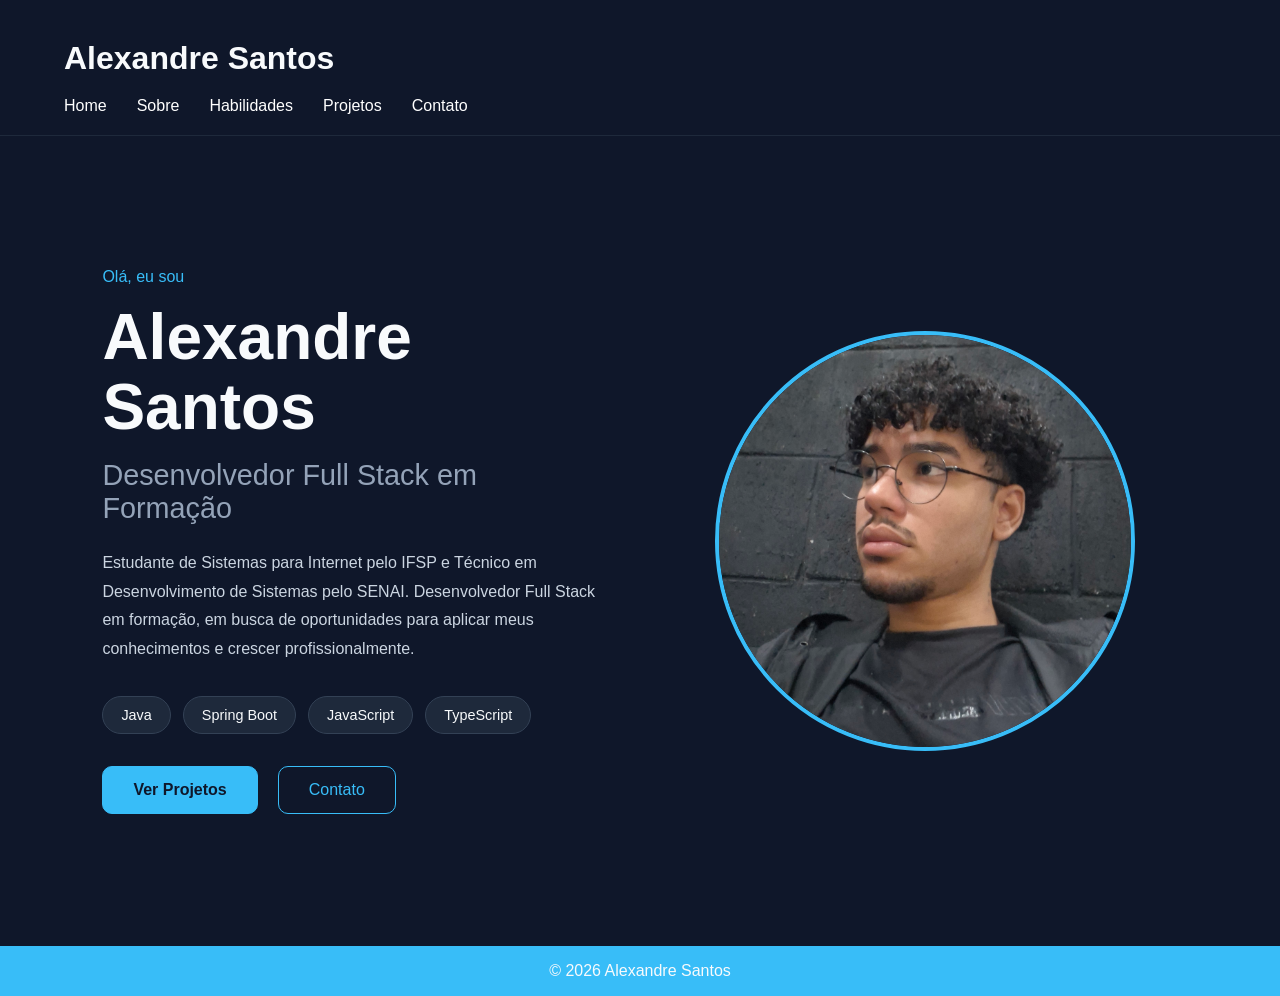
<file: index.html>
<!doctype html>
<html lang="pt-br">
  <head>
    <meta charset="UTF-8" />
    <meta name="viewport" content="width=device-width, initial-scale=1.0" />
    <link rel="stylesheet" href="assets/css/index.css" />
    <title>Portifólio Dev - Alex Santos</title>
  </head>
  <body>
    <header>
      <div class="container">
        <h1 class="logo">Alexandre Santos</h1>

        <nav>
          <ul>
            <li><a href="../index.html">Home</a></li>
            <li><a href="pages/sobre.html">Sobre</a></li>
            <li><a href="pages/habilidades.html">Habilidades</a></li>
            <li><a href="pages/projetos.html">Projetos</a></li>
            <li><a href="pages/contato.html">Contato</a></li>
          </ul>
        </nav>
      </div>
    </header>

    <main>
      <section class="hero">
        <div class="hero-text">
          <span class="hero-tag"> Olá, eu sou </span>

          <h1>Alexandre Santos</h1>

          <h2>Desenvolvedor Full Stack em Formação</h2>

          <p>
            Estudante de Sistemas para Internet pelo IFSP e Técnico em
            Desenvolvimento de Sistemas pelo SENAI. Desenvolvedor Full Stack em
            formação, em busca de oportunidades para aplicar meus conhecimentos
            e crescer profissionalmente.
          </p>

          <div class="hero-stack">
            <span>Java</span>
            <span>Spring Boot</span>
            <span>JavaScript</span>
            <span>TypeScript</span>
          </div>

          <div class="hero-buttons">
            <a href="pages/projetos.html" class="btn-primary"> Ver Projetos </a>

            <a href="pages/contato.html" class="btn-secondary"> Contato </a>
          </div>
        </div>

        <div class="hero-image">
          <img src="assets/image/perfil.jpeg" alt="Foto de Alexandre Santos" />
        </div>
      </section>
    </main>

    <footer>
      <p>© 2026 Alexandre Santos</p>
    </footer>

    <div vw class="enabled">
      <div vw-access-button class="active"></div>
      <div vw-plugin-wrapper>
        <div class="vw-plugin-top-wrapper"></div>
      </div>
    </div>

    <script src="https://vlibras.gov.br/app/vlibras-plugin.js"></script>

    <script>
      new window.VLibras.Widget("https://vlibras.gov.br/app");
    </script>
  </body>
</html>
</file>
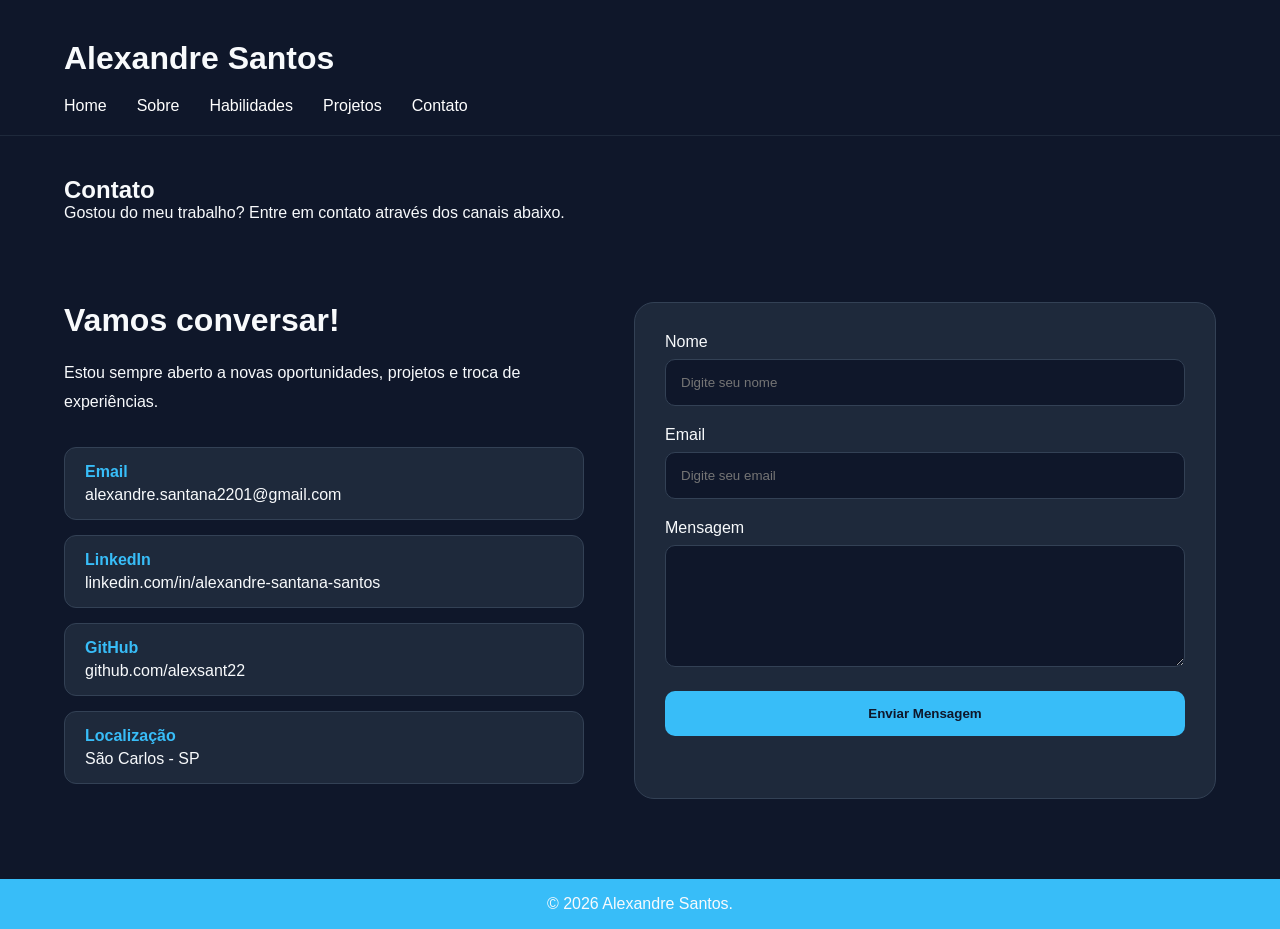
<file: pages/contato.html>
<!doctype html>
<html lang="pt-BR">
  <head>
    <meta charset="UTF-8" />
    <meta name="viewport" content="width=device-width, initial-scale=1.0" />
    <link rel="stylesheet" href="../assets/css/contato.css" />
    <title>AlexSantos - Contato</title>
  </head>
  <body>
    <header>
      <div class="container">
        <h1 class="logo">Alexandre Santos</h1>

        <nav>
          <ul>
            <li><a href="../index.html">Home</a></li>
            <li><a href="sobre.html">Sobre</a></li>
            <li><a href="habilidades.html">Habilidades</a></li>
            <li><a href="projetos.html">Projetos</a></li>
            <li><a href="contato.html">Contato</a></li>
          </ul>
        </nav>
      </div>
    </header>

    <main>
      <section class="page-banner">
        <div class="container">
          <h1>Contato</h1>

          <p>
            Gostou do meu trabalho? Entre em contato através dos canais abaixo.
          </p>
        </div>
      </section>

      <section class="contact">
        <div class="container contact-container">
          <div class="contact-info">
            <h2>Vamos conversar!</h2>

            <p>
              Estou sempre aberto a novas oportunidades, projetos e troca de
              experiências.
            </p>

            <div class="contact-item">
              <strong>Email</strong>
              <p>alexandre.santana2201@gmail.com</p>
            </div>

            <div class="contact-item">
              <strong>LinkedIn</strong>
              <a
                href="https://www.linkedin.com/in/alexandre-santana-santos/"
                target="_blank"
                class="contact-link"
              >
                linkedin.com/in/alexandre-santana-santos
              </a>
            </div>

            <div class="contact-item">
              <strong>GitHub</strong>

              <a
                href="https://github.com/alexsant22"
                target="_blank"
                class="contact-link"
              >
                github.com/alexsant22
              </a>
            </div>

            <div class="contact-item">
              <strong>Localização</strong>
              <p>São Carlos - SP</p>
            </div>
          </div>

          <div class="contact-form">
            <form>
              <div class="form-group">
                <label for="nome">Nome</label>
                <input type="text" id="nome" placeholder="Digite seu nome" />
              </div>

              <div class="form-group">
                <label for="email">Email</label>
                <input type="email" id="email" placeholder="Digite seu email" />
              </div>

              <div class="form-group">
                <label for="mensagem">Mensagem</label>
                <textarea
                  id="mensagem"
                  rows="6"
                  placeholder="Digite sua mensagem"
                >
                </textarea>
              </div>

              <button type="submit">Enviar Mensagem</button>
            </form>
          </div>
        </div>
      </section>
    </main>

    <footer>
      <p>© 2026 Alexandre Santos.</p>
    </footer>

    <div vw class="enabled">
      <div vw-access-button class="active"></div>
      <div vw-plugin-wrapper>
        <div class="vw-plugin-top-wrapper"></div>
      </div>
    </div>

    <script src="https://vlibras.gov.br/app/vlibras-plugin.js"></script>

    <script>
      new window.VLibras.Widget("https://vlibras.gov.br/app");
    </script>
  </body>
</html>
</file>
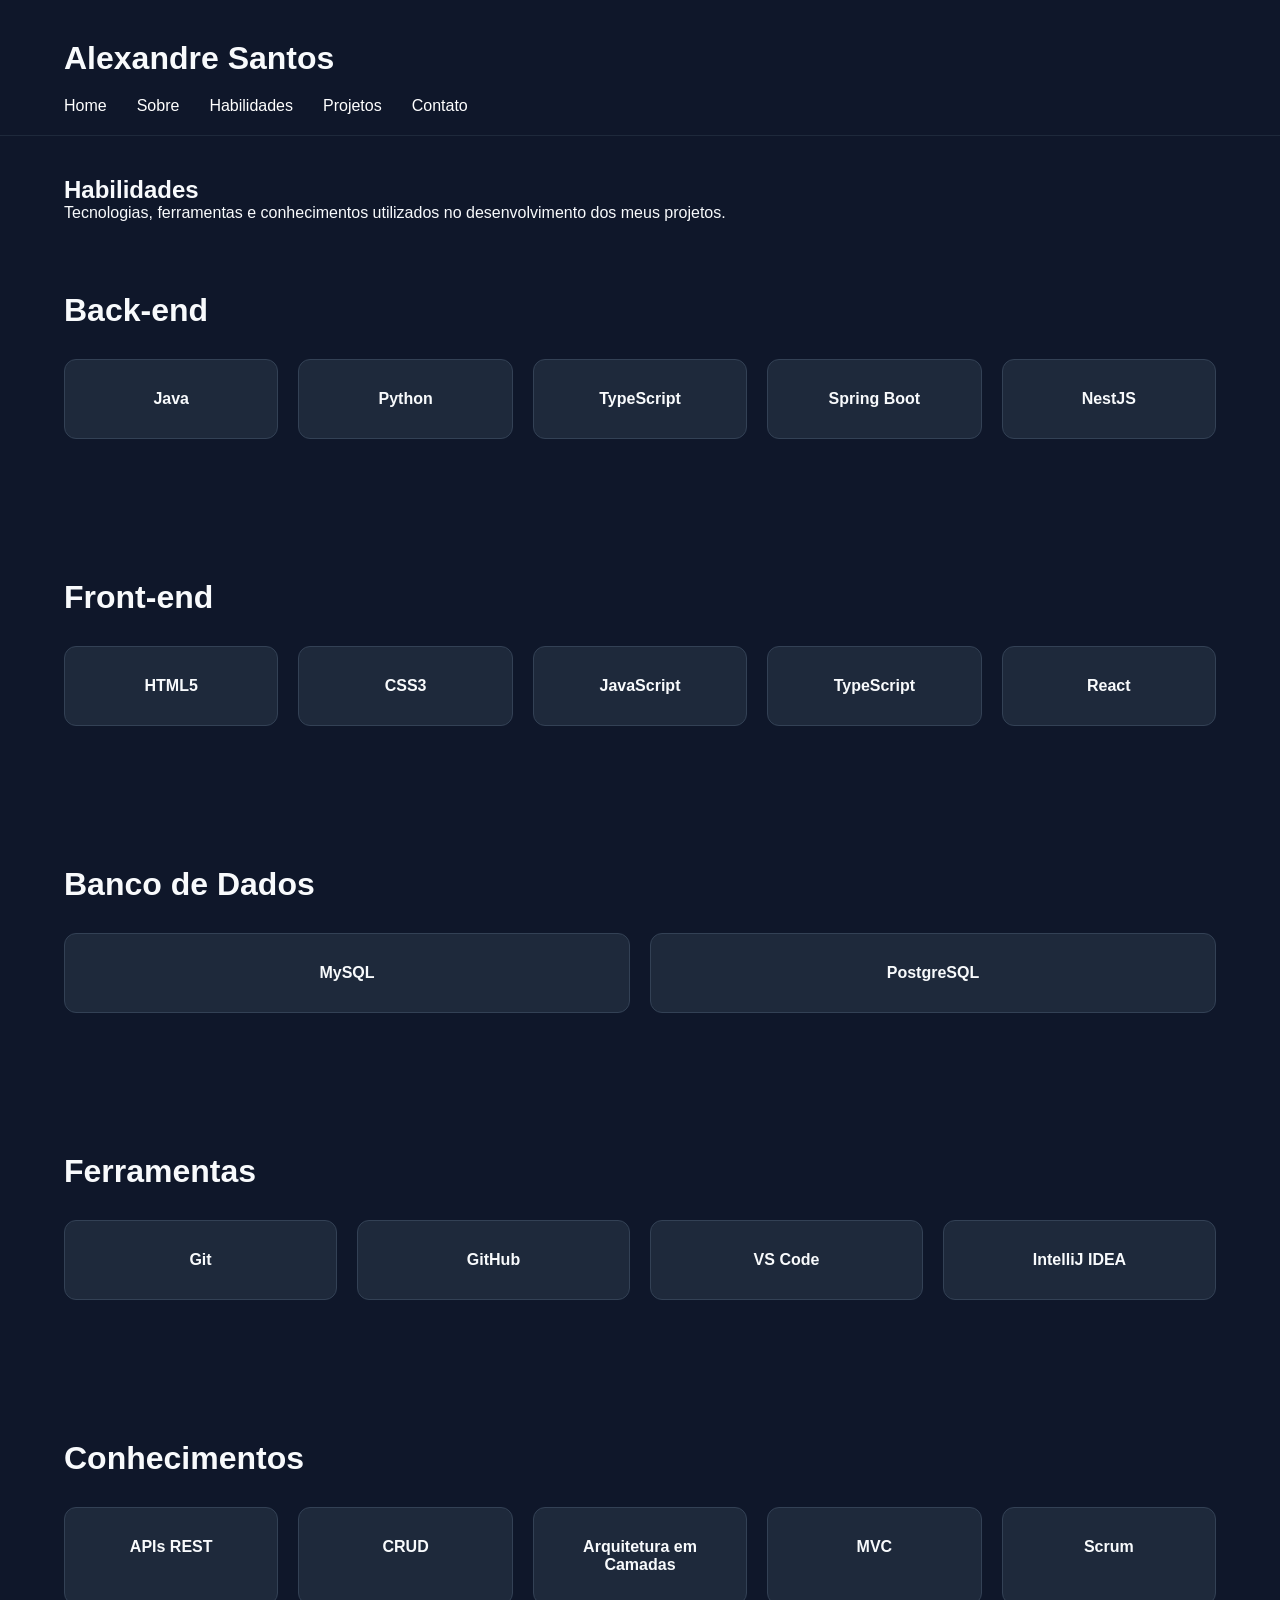
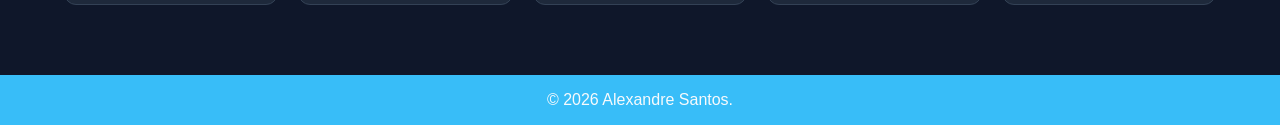
<file: pages/habilidades.html>
<!doctype html>
<html lang="pt-br">
  <head>
    <meta charset="UTF-8" />
    <meta name="viewport" content="width=device-width, initial-scale=1.0" />
    <link rel="stylesheet" href="../assets/css/habilidades.css" />
    <title>AlexSantos - Habilidades</title>
  </head>
  <body>
    <header>
      <div class="container">
        <h1 class="logo">Alexandre Santos</h1>

        <nav>
          <ul>
            <li><a href="../index.html">Home</a></li>
            <li><a href="sobre.html">Sobre</a></li>
            <li><a href="habilidades.html">Habilidades</a></li>
            <li><a href="projetos.html">Projetos</a></li>
            <li><a href="contato.html">Contato</a></li>
          </ul>
        </nav>
      </div>
    </header>

    <main>
      <section class="page-banner">
        <div class="container">
          <h1>Habilidades</h1>

          <p>
            Tecnologias, ferramentas e conhecimentos utilizados no
            desenvolvimento dos meus projetos.
          </p>
        </div>
      </section>

      <section class="skills-section">
        <div class="container">
          <h2>Back-end</h2>

          <div class="skills-grid">
            <div class="skill-card">Java</div>

            <div class="skill-card">Python</div>

            <div class="skill-card">TypeScript</div>

            <div class="skill-card">Spring Boot</div>

            <div class="skill-card">NestJS</div>
          </div>
        </div>
      </section>

      <section class="skills-section">
        <div class="container">
          <h2>Front-end</h2>

          <div class="skills-grid">
            <div class="skill-card">HTML5</div>

            <div class="skill-card">CSS3</div>

            <div class="skill-card">JavaScript</div>

            <div class="skill-card">TypeScript</div>

            <div class="skill-card">React</div>
          </div>
        </div>
      </section>

      <section class="skills-section">
        <div class="container">
          <h2>Banco de Dados</h2>

          <div class="skills-grid">
            <div class="skill-card">MySQL</div>

            <div class="skill-card">PostgreSQL</div>
          </div>
        </div>
      </section>

      <section class="skills-section">
        <div class="container">
          <h2>Ferramentas</h2>

          <div class="skills-grid">
            <div class="skill-card">Git</div>

            <div class="skill-card">GitHub</div>

            <div class="skill-card">VS Code</div>

            <div class="skill-card">IntelliJ IDEA</div>
          </div>
        </div>
      </section>

      <section class="skills-section">
        <div class="container">
          <h2>Conhecimentos</h2>

          <div class="skills-grid">
            <div class="skill-card">APIs REST</div>

            <div class="skill-card">CRUD</div>

            <div class="skill-card">Arquitetura em Camadas</div>

            <div class="skill-card">MVC</div>

            <div class="skill-card">Scrum</div>
          </div>
        </div>
      </section>
    </main>

    <footer>
      <p>© 2026 Alexandre Santos.</p>
    </footer>

    <div vw class="enabled">
      <div vw-access-button class="active"></div>
      <div vw-plugin-wrapper>
        <div class="vw-plugin-top-wrapper"></div>
      </div>
    </div>

    <script src="https://vlibras.gov.br/app/vlibras-plugin.js"></script>

    <script>
      new window.VLibras.Widget("https://vlibras.gov.br/app");
    </script>
  </body>
</html>
</file>
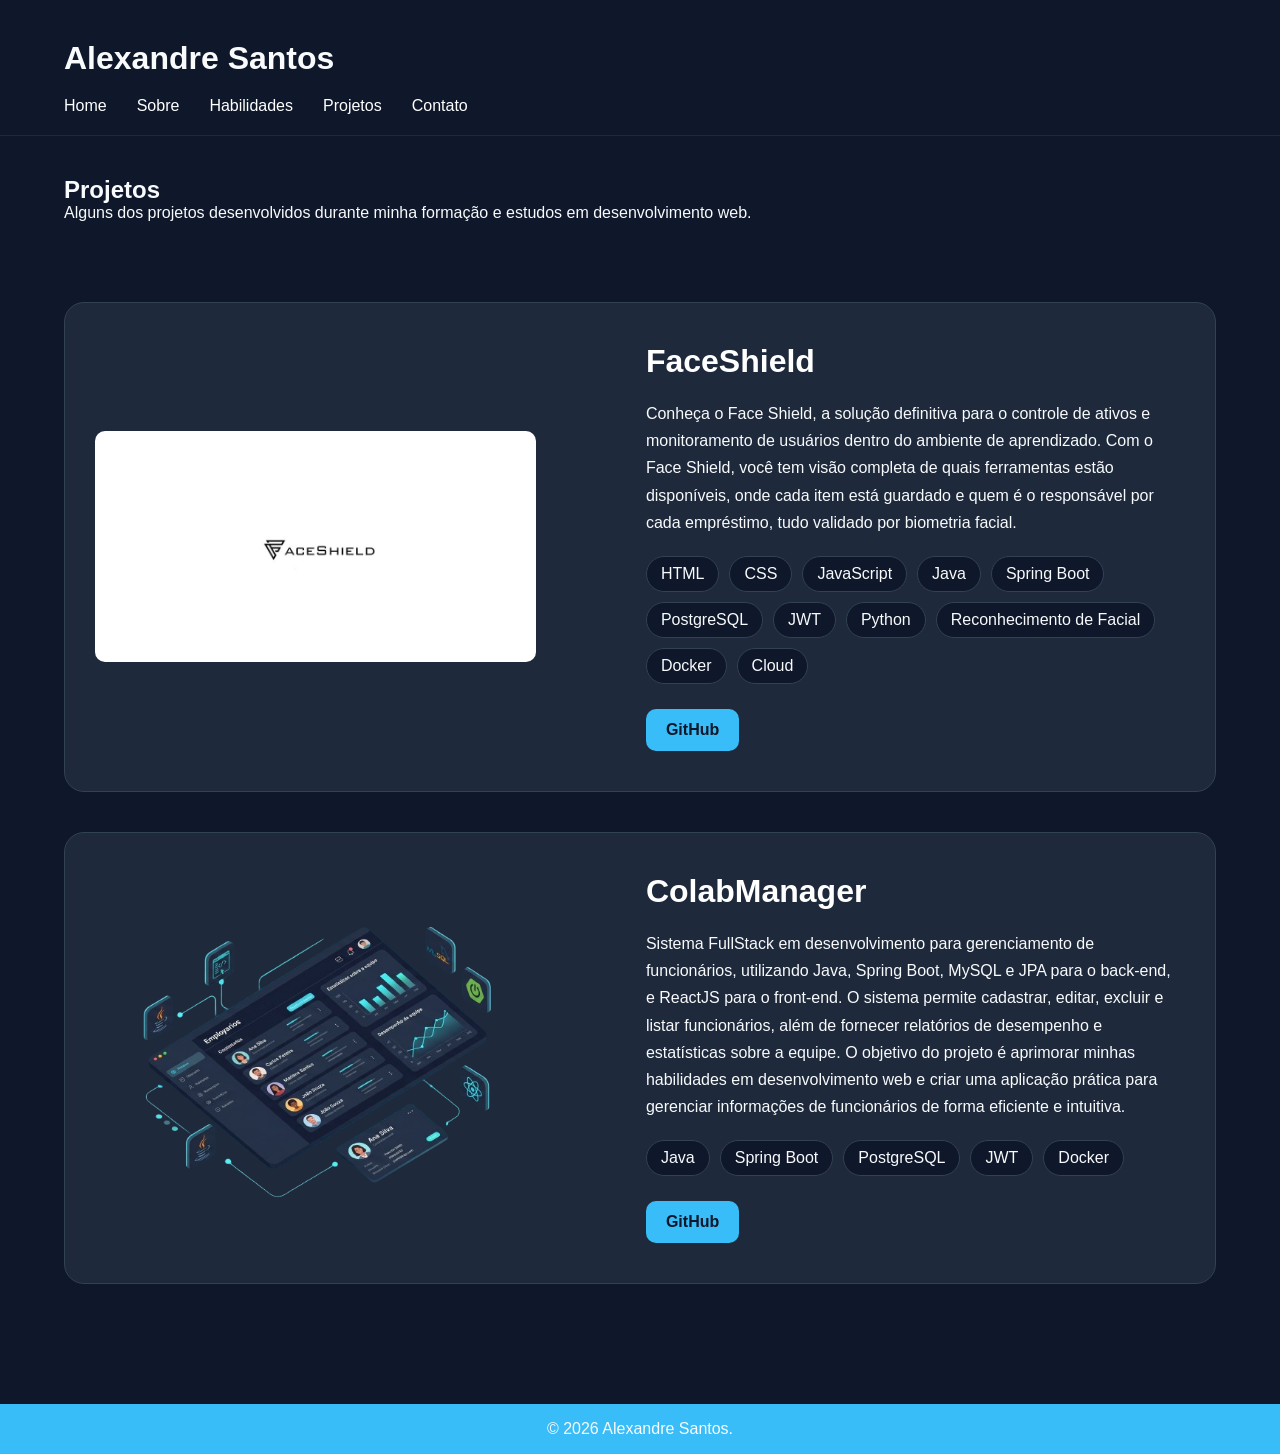
<file: pages/projetos.html>
<!doctype html>
<html lang="pt-BR">
  <head>
    <meta charset="UTF-8" />
    <meta name="viewport" content="width=device-width, initial-scale=1.0" />
    <link rel="stylesheet" href="../assets/css/projetos.css" />
    <title>AlexSantos - Projetos</title>
  </head>
  <body>
    <header>
      <div class="container">
        <h1 class="logo">Alexandre Santos</h1>

        <nav>
          <ul>
            <li><a href="../index.html">Home</a></li>
            <li><a href="sobre.html">Sobre</a></li>
            <li><a href="habilidades.html">Habilidades</a></li>
            <li><a href="projetos.html">Projetos</a></li>
            <li><a href="contato.html">Contato</a></li>
          </ul>
        </nav>
      </div>
    </header>

    <main>
      <section class="page-banner">
        <div class="container">
          <h1>Projetos</h1>

          <p>
            Alguns dos projetos desenvolvidos durante minha formação e estudos
            em desenvolvimento web.
          </p>
        </div>
      </section>

      <section class="projects">
        <div class="container">
          <article class="project-card">
            <div class="project-image">
              <img src="../assets/image/FaceShield.png" alt="Face Shield" />
            </div>

            <div class="project-content">
              <h2>FaceShield</h2>

              <p>
                Conheça o Face Shield, a solução definitiva para o controle de
                ativos e monitoramento de usuários dentro do ambiente de
                aprendizado. Com o Face Shield, você tem visão completa de quais
                ferramentas estão disponíveis, onde cada item está guardado e
                quem é o responsável por cada empréstimo, tudo validado por
                biometria facial.
              </p>

              <div class="project-tech">
                <span>HTML</span>
                <span>CSS</span>
                <span>JavaScript</span>
                <span>Java</span>
                <span>Spring Boot</span>
                <span>PostgreSQL</span>
                <span>JWT</span>
                <span>Python</span>
                <span>Reconhecimento de Facial</span>
                <span>Docker</span>
                <span>Cloud</span>
              </div>

              <div class="project-buttons">
                <a
                  href="https://github.com/SENAISP-Unid601-Projetos/FaceShield.git"
                  target="_blank"
                >
                  GitHub
                </a>
              </div>
            </div>
          </article>

          <article class="project-card">
            <div class="project-image">
              <img
                src="../assets/image/ColabManager-removebg-preview.png"
                alt="Sistema de Funcionários"
              />
            </div>

            <div class="project-content">
              <h2>ColabManager</h2>

              <p>
                Sistema FullStack em desenvolvimento para gerenciamento de
                funcionários, utilizando Java, Spring Boot, MySQL e JPA para o
                back-end, e ReactJS para o front-end. O sistema permite
                cadastrar, editar, excluir e listar funcionários, além de
                fornecer relatórios de desempenho e estatísticas sobre a equipe.
                O objetivo do projeto é aprimorar minhas habilidades em
                desenvolvimento web e criar uma aplicação prática para gerenciar
                informações de funcionários de forma eficiente e intuitiva.
              </p>

              <div class="project-tech">
                <span>Java</span>
                <span>Spring Boot</span>
                <span>PostgreSQL</span>
                <span>JWT</span>
                <span>Docker</span>
              </div>

              <div class="project-buttons">
                <a
                  href="https://github.com/alexsant22/ColabManager.git"
                  target="_blank"
                >
                  GitHub
                </a>
              </div>
            </div>
          </article>
        </div>
      </section>
    </main>

    <footer>
      <p>© 2026 Alexandre Santos.</p>
    </footer>

    <div vw class="enabled">
      <div vw-access-button class="active"></div>
      <div vw-plugin-wrapper>
        <div class="vw-plugin-top-wrapper"></div>
      </div>
    </div>

    <script src="https://vlibras.gov.br/app/vlibras-plugin.js"></script>

    <script>
      new window.VLibras.Widget("https://vlibras.gov.br/app");
    </script>
  </body>
</html>
</file>
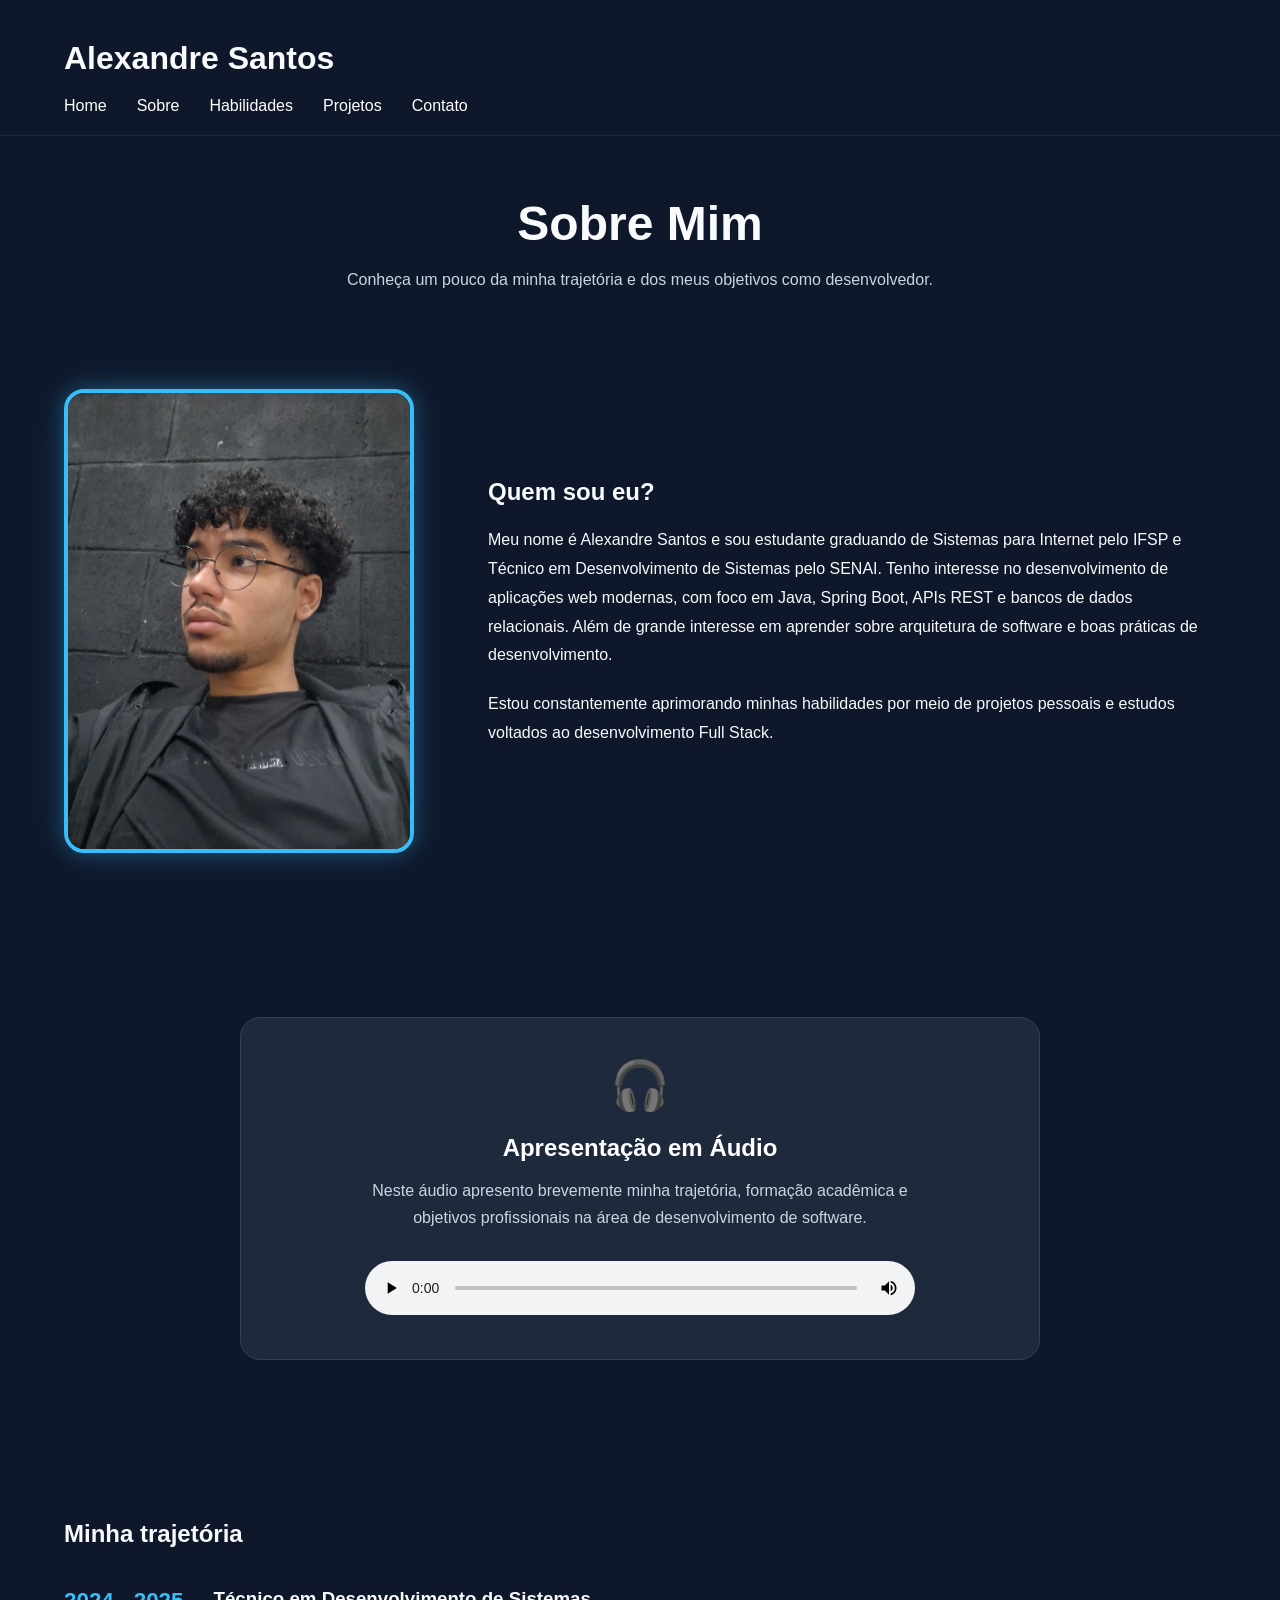
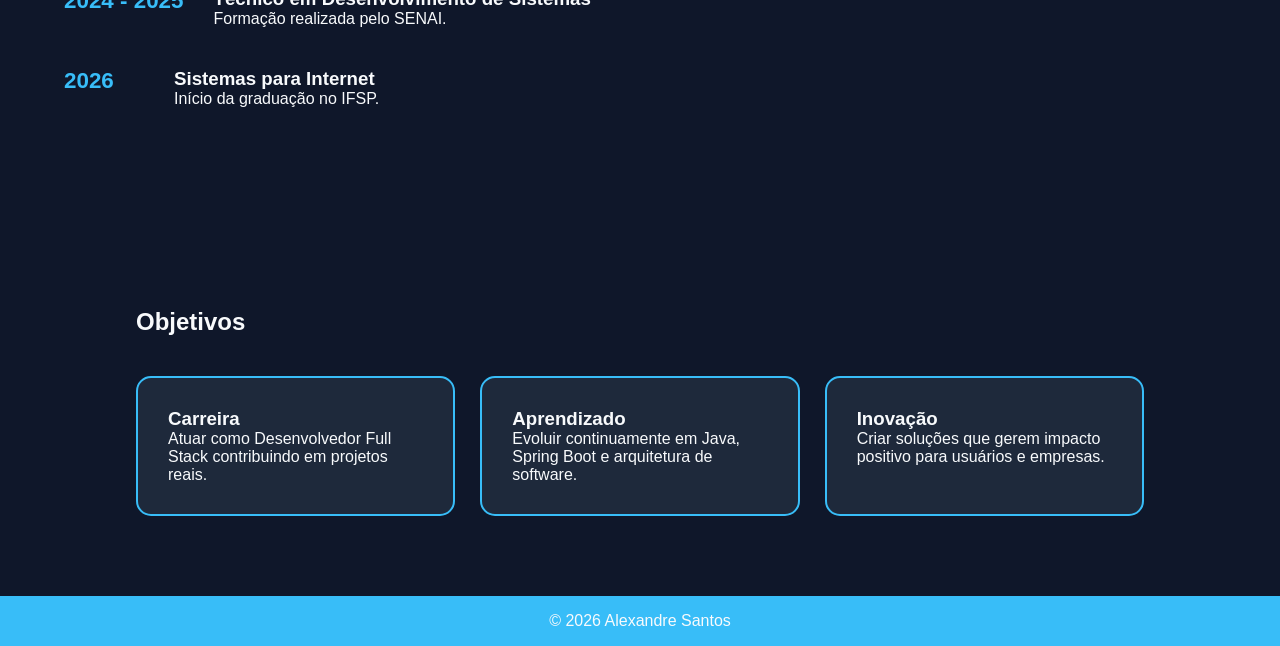
<file: pages/sobre.html>
<!doctype html>
<html lang="pt-br">
  <head>
    <meta charset="UTF-8" />
    <meta name="viewport" content="width=device-width, initial-scale=1.0" />
    <link rel="stylesheet" href="../assets/css/sobre.css" />
    <title>AlexSantos - Sobre</title>
  </head>
  <body>
    <header>
      <div class="container">
        <h1 class="logo">Alexandre Santos</h1>

        <nav>
          <ul>
            <li><a href="../index.html">Home</a></li>
            <li><a href="sobre.html">Sobre</a></li>
            <li><a href="habilidades.html">Habilidades</a></li>
            <li><a href="projetos.html">Projetos</a></li>
            <li><a href="contato.html">Contato</a></li>
          </ul>
        </nav>
      </div>
    </header>

    <main>
      <section class="page-banner">
        <div class="container">
          <h1>Sobre Mim</h1>

          <p>
            Conheça um pouco da minha trajetória e dos meus objetivos como
            desenvolvedor.
          </p>
        </div>
      </section>

      <section class="about">
        <div class="container about-content">
          <div class="about-image">
            <img
              src="../assets/image/perfil.jpeg"
              alt="Foto de Alexandre Santos"
            />
          </div>

          <div class="about-text">
            <h2>Quem sou eu?</h2>

            <p>
              Meu nome é Alexandre Santos e sou estudante graduando de Sistemas
              para Internet pelo IFSP e Técnico em Desenvolvimento de Sistemas
              pelo SENAI. Tenho interesse no desenvolvimento de aplicações web
              modernas, com foco em Java, Spring Boot, APIs REST e bancos de
              dados relacionais. Além de grande interesse em aprender sobre
              arquitetura de software e boas práticas de desenvolvimento.
            </p>

            <p>
              Estou constantemente aprimorando minhas habilidades por meio de
              projetos pessoais e estudos voltados ao desenvolvimento Full
              Stack.
            </p>
          </div>
        </div>
      </section>

      <section class="audio-section">
        <div class="container">
          <div class="audio-card">
            <div class="audio-icon">🎧</div>

            <h2>Apresentação em Áudio</h2>

            <p>
              Neste áudio apresento brevemente minha trajetória, formação
              acadêmica e objetivos profissionais na área de desenvolvimento de
              software.
            </p>

            <audio controls>
              <source
                src="../assets/media/AudioApresentação.ogg"
                type="audio/ogg"
              />
              Seu navegador não suporta o elemento de áudio.
            </audio>
          </div>
        </div>
      </section>

      <section class="timeline">
        <div class="container">
          <h2>Minha trajetória</h2>

          <div class="timeline-item">
            <span>2024 - 2025</span>

            <div>
              <h3>Técnico em Desenvolvimento de Sistemas</h3>

              <p>Formação realizada pelo SENAI.</p>
            </div>
          </div>

          <div class="timeline-item">
            <span>2026</span>

            <div>
              <h3>Sistemas para Internet</h3>

              <p>Início da graduação no IFSP.</p>
            </div>
          </div>
        </div>
      </section>

      <section class="goals">
        <div class="container">
          <h2>Objetivos</h2>

          <div class="goals-grid">
            <div class="goal-card">
              <h3>Carreira</h3>

              <p>
                Atuar como Desenvolvedor Full Stack contribuindo em projetos
                reais.
              </p>
            </div>

            <div class="goal-card">
              <h3>Aprendizado</h3>

              <p>
                Evoluir continuamente em Java, Spring Boot e arquitetura de
                software.
              </p>
            </div>

            <div class="goal-card">
              <h3>Inovação</h3>

              <p>
                Criar soluções que gerem impacto positivo para usuários e
                empresas.
              </p>
            </div>
          </div>
        </div>
      </section>
    </main>

    <footer>
      <p>© 2026 Alexandre Santos</p>
    </footer>

    <div vw class="enabled">
      <div vw-access-button class="active"></div>
      <div vw-plugin-wrapper>
        <div class="vw-plugin-top-wrapper"></div>
      </div>
    </div>

    <script src="https://vlibras.gov.br/app/vlibras-plugin.js"></script>

    <script>
      new window.VLibras.Widget("https://vlibras.gov.br/app");
    </script>
  </body>
</html>
</file>
<file: assets/css/index.css>
* {
  margin: 0;
  padding: 0;
  box-sizing: border-box;
}

body {
  background: #0f172a;
  color: #f8fafc;
  font-family: Arial, sans-serif;
}

.container {
  width: 90%;
  max-width: 1200px;
  margin: auto;
}

.container h1 {
  margin-top: 40px;
}

header {
  position: sticky;
  top: 0;

  background: #0f172a;

  border-bottom: 1px solid #1e293b;
}

nav {
  display: flex;
  justify-content: space-between;
  align-items: center;

  padding: 20px 0;
}

nav ul {
  display: flex;
  gap: 30px;
  list-style: none;
}

nav a {
  color: white;
  text-decoration: none;
}

nav a:hover {
  color: #38bdf8;
}

.hero {
  min-height: 90vh;

  display: flex;
  align-items: center;
  justify-content: space-between;

  gap: 4rem;

  padding: 4rem 8%;

  max-width: 1400px;
  margin: 0 auto;
}

.hero-text {
  flex: 1;
}

.hero-tag {
  display: inline-block;

  color: #38bdf8;

  font-size: 1rem;

  margin-bottom: 1rem;
}

.hero-text h1 {
  font-size: 4rem;

  line-height: 1.1;

  margin-bottom: 1rem;
}

.hero-text h2 {
  font-size: 1.8rem;

  color: #94a3b8;

  margin-bottom: 1.5rem;

  font-weight: 500;
}

.hero-text p {
  max-width: 650px;

  line-height: 1.8;

  color: #cbd5e1;

  margin-bottom: 2rem;
}

.hero-stack {
  display: flex;
  flex-wrap: wrap;

  gap: 12px;

  margin-bottom: 2rem;
}

.hero-stack span {
  background: #1e293b;

  padding: 10px 18px;

  border-radius: 30px;

  border: 1px solid #334155;

  font-size: 0.9rem;

  transition: 0.3s;
}

.hero-stack span:hover {
  transform: scale(1.05);

  background: #38bdf8;

  color: #0f172a;
  border: 1px solid #38bdf8;
}

.btn-primary {
  background: #38bdf8;

  color: #0f172a;
  border: 1px solid #38bdf8;

  text-decoration: none;

  padding: 14px 30px;

  border-radius: 10px;

  font-weight: 600;

  transition: 0.3s;
}

.hero-buttons {
  display: flex;
  gap: 20px;
}

.btn-primary:hover {
  transform: translateY(-5px);
  background: #0f172a;
  color: #38bdf8;
}

.btn-secondary {
  border: 1px solid #38bdf8;

  color: #38bdf8;

  text-decoration: none;

  padding: 14px 30px;

  border-radius: 10px;

  transition: 0.3s;
}

.btn-secondary:hover {
  transform: translateY(-5px);
  background: #38bdf8;
  color: #0f172a;
}

.hero-image {
  flex: 1;

  display: flex;
  justify-content: center;
}

.hero-image img {
  width: 100%;
  max-width: 420px;

  aspect-ratio: 1/1;

  object-fit: cover;

  border-radius: 50%;

  border: 4px solid #38bdf8;

  transition: 0.3s;
}

.hero-image img:hover {
  transform: scale(1.05);

  box-shadow:
    0 0 20px rgba(56, 189, 248, 0.3),
    0 0 50px rgba(56, 189, 248, 0.15);
}

@media (max-width: 900px) {
  .hero {
    flex-direction: column-reverse;

    text-align: center;

    padding-top: 2rem;
  }

  .hero-text h1 {
    font-size: 3rem;
  }

  .hero-buttons {
    justify-content: center;
  }

  .hero-stack {
    justify-content: center;
  }

  .hero-image img {
    max-width: 300px;
  }
}

/* ── Tablets pequenos e smartphones grandes (max 600px) ── */
@media (max-width: 600px) {
  /* Header / Nav */
  header h1 {
    text-align: center;
  }

  .container {
    width: 95%;
  }

  .container h1 {
    margin-top: 20px;
  }

  nav {
    flex-direction: column;
    align-items: center;
    gap: 12px;
    padding: 16px 0;
  }

  nav ul {
    flex-wrap: wrap;
    gap: 16px;
  }

  /* Hero */
  .hero {
    padding: 2rem 5%;
    gap: 2rem;
    min-height: auto;
  }

  .hero-text h1 {
    font-size: 2.2rem;
  }

  .hero-text h2 {
    font-size: 1.3rem;
  }

  .hero-text p {
    font-size: 0.95rem;
    line-height: 1.7;
  }

  .hero-tag {
    font-size: 0.9rem;
  }

  .hero-stack span {
    padding: 8px 14px;
    font-size: 0.85rem;
  }

  .hero-buttons {
    flex-direction: column;
    align-items: center;
    gap: 12px;
  }

  .btn-primary,
  .btn-secondary {
    width: 100%;
    max-width: 280px;
    text-align: center;
    padding: 12px 24px;
  }

  .hero-image img {
    max-width: 240px;
  }
}

/* ── Smartphones pequenos (max 400px) ── */
@media (max-width: 400px) {
  nav ul {
    gap: 12px;
  }

  nav a {
    font-size: 0.9rem;
  }

  .hero-text h1 {
    font-size: 1.9rem;
  }

  .hero-text h2 {
    font-size: 1.1rem;
  }

  .hero-text p {
    font-size: 0.9rem;
  }

  .hero-image img {
    max-width: 200px;
  }

  .btn-primary,
  .btn-secondary {
    padding: 11px 20px;
    font-size: 0.9rem;
  }
}

footer {
  display: flex;
  justify-content: center;
  padding: 1rem 0;
  background: #38bdf8;
}
</file>
<file: assets/css/contato.css>
* {
  margin: 0;
  padding: 0;
  box-sizing: border-box;
}

body {
  background: #0f172a;
  color: #f8fafc;
  font-family: Arial, sans-serif;
}

.container {
  width: 90%;
  max-width: 1200px;
  margin: auto;
}

.container h1 {
  margin-top: 40px;
}

header {
  position: sticky;
  top: 0;

  background: #0f172a;

  border-bottom: 1px solid #1e293b;
}

nav {
  display: flex;
  justify-content: space-between;
  align-items: center;

  padding: 20px 0;
}

nav ul {
  display: flex;
  gap: 30px;
  list-style: none;
}

nav a {
  color: white;
  text-decoration: none;
}

nav a:hover {
  color: #38bdf8;
}

.contact {
  padding: 80px 0;
}

.contact-container {
  display: flex;
  gap: 50px;
}

.contact-info {
  flex: 1;
}

.contact-info h2 {
  font-size: 2rem;
  margin-bottom: 20px;
}

.contact-info > p {
  margin-bottom: 30px;
  line-height: 1.8;
}

.contact-item {
  background: #1e293b;

  border: 1px solid #334155;

  border-radius: 12px;

  padding: 15px 20px;

  margin-bottom: 15px;

  transition: 0.3s;
}

.contact-item:hover {
  border-color: #38bdf8;

  transform: translateY(-3px);

  box-shadow:
    0 0 20px rgba(56, 189, 248, 0.3),
    0 0 50px rgba(56, 189, 248, 0.15);
}

.contact-item strong {
  display: block;

  color: #38bdf8;

  margin-bottom: 5px;
}

.contact-link {
  color: #f8fafc;

  text-decoration: none;
}

.contact-link:hover {
  color: #38bdf8;
}

.contact-form {
  flex: 1;

  background: #1e293b;

  padding: 30px;

  border-radius: 20px;

  border: 1px solid #334155;

  transition: 0.3s;
}

.contact-form:hover {
  border-color: #38bdf8;

  transform: translateY(-3px);

  box-shadow:
    0 0 20px rgba(56, 189, 248, 0.3),
    0 0 50px rgba(56, 189, 248, 0.15);
}

.form-group {
  margin-bottom: 20px;
}

.form-group label {
  display: block;
  margin-bottom: 8px;
}

.form-group input,
.form-group textarea {
  width: 100%;

  padding: 15px;

  border: 1px solid #334155;

  border-radius: 10px;

  background: #0f172a;

  color: white;

  outline: none;
}

.form-group input:focus,
.form-group textarea:focus {
  border-color: #38bdf8;
}

.contact-form button {
  width: 100%;

  padding: 15px;

  border: none;

  border-radius: 10px;

  background: #38bdf8;

  color: #0f172a;

  font-weight: bold;

  cursor: pointer;

  transition: 0.3s;
}

.contact-form button:hover {
  transform: translateY(-3px);

  background: #0f172a;
  color: #60cfff;
}

@media (max-width: 900px) {
  header h1 {
    text-align: center;
  }

  .contact-container {
    flex-direction: column;
  }
}

/* Tablets pequenos e smartphones grandes (max 600px) */
@media (max-width: 600px) {
  .container {
    width: 95%;
    padding: 10px;
  }

  nav {
    flex-direction: column;
    align-items: center;
    gap: 12px;
    padding: 16px 0;
  }

  nav ul {
    flex-wrap: wrap;
    gap: 16px;
  }

  .page-banner {
    padding: 16px 0;
  }

  .page-banner h1 {
    font-size: 2rem;
    margin-bottom: 12px;
  }

  .page-banner p {
    font-size: 0.95rem;
  }

  .contact {
    padding: 40px 0;
  }

  .contact-container {
    gap: 30px;
  }

  .contact-info h2 {
    font-size: 1.5rem;
    margin-bottom: 14px;
  }

  .contact-info > p {
    font-size: 0.95rem;
    margin-bottom: 20px;
  }

  .contact-item {
    padding: 12px 16px;
  }

  .contact-item p,
  .contact-link {
    font-size: 0.9rem;
    word-break: break-all;
  }

  .contact-form {
    padding: 22px 18px;
    border-radius: 14px;
  }

  .contact-form:hover {
    transform: none;
  }

  .form-group input,
  .form-group textarea {
    padding: 12px;
    font-size: 0.95rem;
  }

  .contact-form button {
    padding: 13px;
    font-size: 0.95rem;
  }
}

/* Smartphones pequenos (max 400px) */
@media (max-width: 400px) {
  nav a {
    font-size: 0.9rem;
  }

  nav ul {
    gap: 12px;
  }

  .page-banner h1 {
    font-size: 1.7rem;
  }

  .contact-info h2 {
    font-size: 1.3rem;
  }

  .contact-item {
    padding: 10px 14px;
  }

  .contact-form {
    padding: 18px 14px;
  }
}

footer {
  display: flex;
  justify-content: center;
  padding: 1rem 0;
  background: #38bdf8;
}
</file>
<file: assets/css/habilidades.css>
* {
  margin: 0;
  padding: 0;
  box-sizing: border-box;
}

body {
  background: #0f172a;
  color: #f8fafc;
  font-family: Arial, sans-serif;
}

.container {
  width: 90%;
  max-width: 1200px;
  margin: auto;
}

.container h1 {
  margin-top: 40px;
}

header {
  position: sticky;
  top: 0;

  background: #0f172a;

  border-bottom: 1px solid #1e293b;
}

nav {
  display: flex;
  justify-content: space-between;
  align-items: center;

  padding: 20px 0;
}

nav ul {
  display: flex;
  gap: 30px;
  list-style: none;
}

nav a {
  color: white;
  text-decoration: none;
}

nav a:hover {
  color: #38bdf8;
}

.skills-section {
  padding: 70px 0;
}

.skills-section h2 {
  font-size: 2rem;

  margin-bottom: 30px;
}

.skills-grid {
  display: grid;

  grid-template-columns: repeat(auto-fit, minmax(180px, 1fr));

  gap: 20px;
}

.skill-card {
  background: #1e293b;

  border: 1px solid #334155;

  border-radius: 12px;

  padding: 30px;

  text-align: center;

  font-weight: bold;

  transition: 0.3s;
}

.skill-card:hover {
  transform: translateY(-5px);

  border-color: #38bdf8;

  color: #38bdf8;
}

/* ── Tablets pequenos e smartphones grandes (max 600px) ── */
@media (max-width: 600px) {
  /* Header / Nav */
  header h1 {
    text-align: center;
  }

  .container {
    width: 95%;
    padding: 10px;
  }

  nav {
    flex-direction: column;
    align-items: center;
    gap: 12px;
    padding: 16px 0;
  }

  nav ul {
    flex-wrap: wrap;
    gap: 16px;
  }

  /* Banner */
  .page-banner {
    padding: 16px 0;
  }

  .page-banner h1 {
    font-size: 2rem;
    margin-bottom: 12px;
  }

  .page-banner p {
    font-size: 0.95rem;
  }

  /* Skills */
  .skills-section {
    padding: 36px;
  }

  .skills-section h2 {
    font-size: 1.5rem;
    margin-bottom: 20px;
  }

  .skills-grid {
    grid-template-columns: repeat(auto-fit, minmax(130px, 1fr));
    gap: 14px;
  }

  .skill-card {
    padding: 20px 12px;
    font-size: 0.9rem;
  }
}

/* ── Smartphones pequenos (max 400px) ── */
@media (max-width: 400px) {
  nav a {
    font-size: 0.9rem;
  }

  nav ul {
    gap: 12px;
  }

  .page-banner h1 {
    font-size: 1.7rem;
  }

  .skills-section {
    padding: 28px 0;
  }

  .skills-grid {
    grid-template-columns: repeat(2, 1fr);
    gap: 12px;
  }

  .skill-card {
    padding: 16px 8px;
    font-size: 0.85rem;
  }
}

footer {
  display: flex;
  justify-content: center;
  padding: 1rem 0;
  background: #38bdf8;
}
</file>
<file: assets/css/projetos.css>
* {
  margin: 0;
  padding: 0;
  box-sizing: border-box;
}

body {
  background: #0f172a;
  color: #f8fafc;
  font-family: Arial, sans-serif;
}

.container {
  width: 90%;
  max-width: 1200px;
  margin: auto;
}

.container h1 {
  margin-top: 40px;
}

header {
  z-index: 1;
  position: sticky;
  top: 0;

  background: #0f172a;

  border-bottom: 1px solid #1e293b;
}

nav {
  display: flex;
  justify-content: space-between;
  align-items: center;

  padding: 20px 0;
}

nav ul {
  display: flex;
  gap: 30px;
  list-style: none;
}

nav a {
  color: white;
  text-decoration: none;
}

nav a:hover {
  color: #38bdf8;
}

.projects {
  padding: 80px 0;
}

.project-card {
  display: flex;

  gap: 40px;

  align-items: stretch;

  background: #1e293b;

  border-radius: 20px;

  overflow: hidden;

  margin-bottom: 40px;

  border: 1px solid #334155;

  transition: 0.3s;
}

.project-card:hover {
  transform: scale(1.02);

  border-color: #38bdf8;

  box-shadow:
    0 0 20px rgba(56, 189, 248, 0.3),
    0 0 50px rgba(56, 189, 248, 0.15);
}

.project-image {
  flex: 1;
  min-height: 350px;

  display: flex;
  justify-content: center;
  align-items: center;

  padding: 30px;
}

.project-image img {
  width: 100%;
  max-width: 500px;

  height: auto;

  object-fit: contain;

  border-radius: 10px;
}

.project-content {
  flex: 1.2;

  padding: 40px;
}

.project-content h2 {
  font-size: 2rem;

  margin-bottom: 20px;

  color: #ffffff;
}

.project-content p {
  line-height: 1.7;

  margin-bottom: 20px;
}

.project-tech {
  display: flex;

  flex-wrap: wrap;

  gap: 10px;

  margin-bottom: 25px;
}

.project-tech span {
  background: #0f172a;

  padding: 8px 14px;

  border-radius: 30px;

  border: 1px solid #334155;

  transition: 0.3s;
}

.project-tech span:hover {
  transform: scale(1.1);

  background: #38bdf8;

  color: #0f172a;

  border-color: #38bdf8;
}

.project-buttons {
  display: flex;

  gap: 20px;
}

.project-buttons a {
  display: inline-block;

  text-decoration: none;

  background: #38bdf8;

  color: #0f172a;

  padding: 12px 20px;

  border-radius: 10px;

  font-weight: bold;

  transition: 0.3s;
}

.project-buttons a:hover {
  transform: scale(1.05);

  background: #0f172a;

  color: #38bdf8;

  border: 1px solid #38bdf8;
}

@media (max-width: 900px) {
  header h1 {
    text-align: center;
  }

  .project-card {
    flex-direction: column;
  }

  .project-image {
    min-height: 250px;
  }

  .project-content {
    padding: 25px;
  }

  .project-content h2 {
    font-size: 1.7rem;
  }
}

/* Tablets pequenos e smartphones grandes (max 600px) */
@media (max-width: 600px) {
  .container {
    width: 95%;
    padding: 10px;
  }

  nav {
    flex-direction: column;
    align-items: center;
    gap: 12px;
    padding: 16px 0;
  }

  nav ul {
    flex-wrap: wrap;
    gap: 16px;
  }

  .page-banner {
    padding: 16px 0;
  }

  .page-banner h1 {
    font-size: 2rem;
    margin-bottom: 12px;
  }

  .page-banner p {
    font-size: 0.95rem;
  }

  .projects {
    padding: 40px 0;
  }

  .project-card {
    margin-bottom: 28px;
    border-radius: 14px;
  }

  .project-card:hover {
    transform: none;
  }

  .project-image {
    min-height: 180px;
    padding: 20px;
  }

  .project-content {
    padding: 20px;
  }

  .project-content h2 {
    font-size: 1.4rem;
    margin-bottom: 14px;
  }

  .project-content p {
    font-size: 0.92rem;
    line-height: 1.65;
    margin-bottom: 16px;
  }

  .project-tech {
    gap: 8px;
    margin-bottom: 18px;
  }

  .project-tech span {
    padding: 6px 12px;
    font-size: 0.82rem;
  }

  .project-buttons {
    gap: 12px;
  }

  .project-buttons a {
    padding: 10px 18px;
    font-size: 0.9rem;
  }
}

/* Smartphones pequenos (max 400px) */
@media (max-width: 400px) {
  nav a {
    font-size: 0.9rem;
  }

  nav ul {
    gap: 12px;
  }

  .page-banner h1 {
    font-size: 1.7rem;
  }

  .project-image {
    min-height: 140px;
    padding: 14px;
  }

  .project-content {
    padding: 16px;
  }

  .project-content h2 {
    font-size: 1.2rem;
  }

  .project-buttons {
    flex-direction: column;
  }

  .project-buttons a {
    text-align: center;
  }
}

footer {
  display: flex;
  justify-content: center;
  padding: 1rem 0;
  background: #38bdf8;
}
</file>
<file: assets/css/sobre.css>
* {
  margin: 0;
  padding: 0;
  box-sizing: border-box;
}

body {
  background: #0f172a;
  color: #f8fafc;
  font-family: Arial, sans-serif;
}

.container {
  width: 90%;
  max-width: 1200px;
  margin: auto;
}

.container h1 {
  margin-top: 40px;
}

.container h2 {
  margin-bottom: 40px;
}

header {
  position: sticky;
  top: 0;

  background: #0f172a;

  border-bottom: 1px solid #1e293b;
}

nav {
  display: flex;
  justify-content: space-between;
  align-items: center;

  padding: 20px 0;
}

nav ul {
  display: flex;
  gap: 30px;
  list-style: none;
}

nav a {
  color: white;
  text-decoration: none;
}

nav a:hover {
  color: #38bdf8;
}

.page-banner {
  padding: 20px 0;

  text-align: center;
}

.page-banner h1 {
  font-size: 3rem;

  margin-bottom: 20px;
}

.page-banner p {
  max-width: 700px;

  margin: auto;

  color: #cbd5e1;
}

.about {
  padding: 80px 0;
}

.about-content {
  display: flex;

  gap: 60px;

  align-items: center;
}

.about-image {
  flex: 1;
}

.about-image img {
  width: 100%;

  max-width: 350px;

  border-radius: 20px;

  transition: transform 0.3s;
}

.about-image img:hover {
  transform: scale(1.05);
}

.about-text {
  flex: 2;
}

.about-text h2 {
  margin-bottom: 20px;
}

.about-text p {
  line-height: 1.8;

  margin-bottom: 20px;
}

.about-image img {
  border: 4px solid #38bdf8;

  box-shadow:
    0 0 20px rgba(56, 189, 248, 0.3),
    0 0 50px rgba(56, 189, 248, 0.15);
}

.audio-section {
  padding: 80px 0;
}

.audio-card {
  max-width: 800px;

  margin: 0 auto;

  background: #1e293b;

  border: 1px solid #334155;

  border-radius: 20px;

  padding: 40px;

  text-align: center;

  transition: 0.3s;
}

.audio-card:hover {
  border-color: #38bdf8;

  box-shadow:
    0 10px 20px rgba(56, 189, 248, 0.15),
    0 20px 40px rgba(56, 189, 248, 0.08);
}

.audio-icon {
  font-size: 3rem;

  margin-bottom: 20px;
}

.audio-card h2 {
  margin-bottom: 15px;

  color: #ffffff;
}

.audio-card p {
  max-width: 600px;

  margin: 0 auto 30px;

  line-height: 1.7;

  color: #cbd5e1;
}

.audio-card audio {
  width: 100%;

  max-width: 550px;
}

.timeline {
  padding: 80px 0;
}

.timeline-item {
  display: flex;

  gap: 30px;

  margin-bottom: 40px;
}

.timeline-item span {
  color: #38bdf8;

  font-size: 1.4rem;

  font-weight: bold;

  min-width: 80px;
}

.goals {
  padding: 80px;
}

.goals-grid {
  display: grid;

  grid-template-columns: repeat(auto-fit, minmax(250px, 1fr));

  gap: 25px;
}

.goal-card {
  background: #1e293b;

  padding: 30px;

  border-radius: 15px;

  border: 2px solid #38bdf8;

  transition: 0.3s;
}

.goal-card:hover {
  transform: scale(1.05);

  box-shadow:
    0 10px 20px rgba(56, 189, 248, 0.2),
    0 20px 40px rgba(56, 189, 248, 0.1);
}

/* ── Tablets pequenos e smartphones grandes (max 600px) ── */
@media (max-width: 600px) {
  /* Header / Nav */
  header h1 {
    text-align: center;
  }

  .container {
    width: 95%;
  }

  nav {
    flex-direction: column;
    align-items: center;
    gap: 12px;
    padding: 16px 0;
  }

  nav ul {
    flex-wrap: wrap;
    gap: 16px;
  }

  /* Banner */
  .page-banner {
    padding: 16px 0;
  }

  .page-banner h1 {
    font-size: 2rem;
    margin-bottom: 12px;
  }

  .page-banner p {
    font-size: 0.95rem;
  }

  /* About */
  .about {
    padding: 40px 0;
  }

  .about-content {
    flex-direction: column;
    gap: 30px;
    align-items: center;
  }

  .about-image {
    display: flex;
    justify-content: center;
    width: 100%;
  }

  .about-image img {
    max-width: 240px;
  }

  .about-text {
    text-align: center;
  }

  .about-text p {
    font-size: 0.95rem;
  }

  /* Audio */
  .audio-section {
    padding: 40px 0;
  }

  .audio-card {
    padding: 24px 20px;
    border-radius: 14px;
  }

  .audio-icon {
    font-size: 2.2rem;
    margin-bottom: 14px;
  }

  .audio-card h2 {
    font-size: 1.2rem;
  }

  .audio-card p {
    font-size: 0.9rem;
    margin-bottom: 20px;
  }

  /* Timeline */
  .timeline {
    padding: 40px 0;
  }

  .timeline-item {
    flex-direction: column;
    gap: 6px;
    margin-bottom: 28px;
  }

  .timeline-item span {
    font-size: 1.1rem;
    min-width: auto;
  }

  /* Goals */
  .goals {
    padding: 40px 0;
  }

  .goals-grid {
    grid-template-columns: 1fr;
  }

  .goal-card {
    padding: 22px;
  }
}

/* ── Smartphones pequenos (max 400px) ── */
@media (max-width: 400px) {
  nav a {
    font-size: 0.9rem;
  }

  nav ul {
    gap: 12px;
  }

  .page-banner h1 {
    font-size: 1.7rem;
  }

  .about-image img {
    max-width: 200px;
  }

  .audio-card {
    padding: 20px 14px;
  }

  .audio-card h2 {
    font-size: 1.1rem;
  }

  .goal-card {
    padding: 18px;
  }
}

footer {
  display: flex;
  justify-content: center;
  padding: 1rem 0;
  background: #38bdf8;
}
</file>
